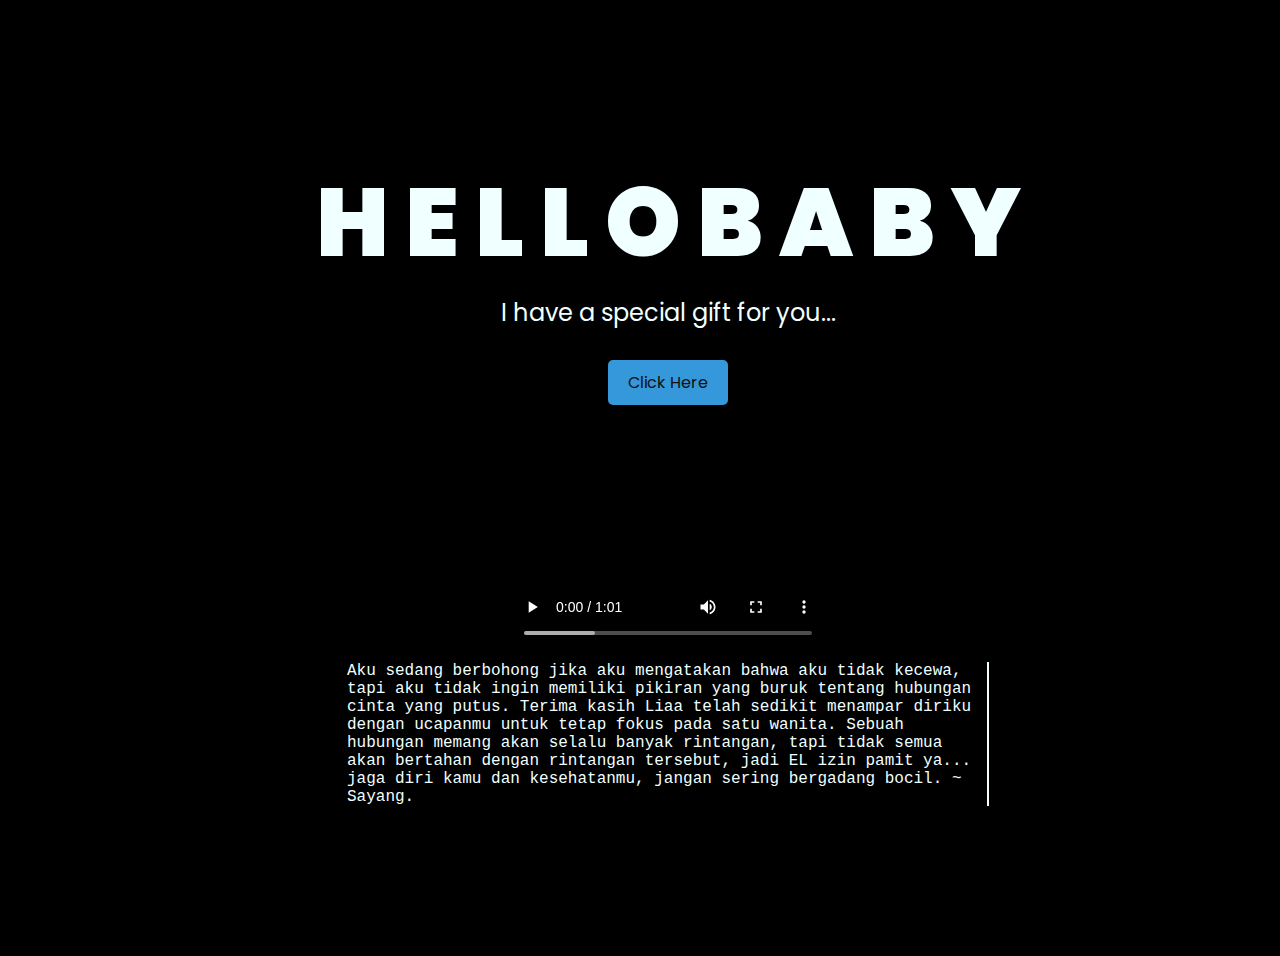
<file: index.html>
<!DOCTYPE html>
<html lang="en">

<head>
    <meta charset="UTF-8">
    <meta http-equiv="X-UA-Compatible" content="IE=edge">
    <meta name="viewport" content="width=device-width, initial-scale=1.0">
    <link rel="stylesheet" href="css/style.css">
    <link rel="icon" href="img/flowers.png" type="image/x-icon">
    <title>Flowers</title>
    <style>
        .typing-text {
            font-family: 'Courier New', Courier, monospace;
            white-space: normal;
            /* Allow text to wrap to the next line */
            display: inline-block;
            /* Make it respect the container width */
            overflow: hidden;
            border-right: 2px solid;
            max-width: 50%;
            /* Adjust the width to container */
            animation: typing 8s steps(100), blink .75s step-end infinite;
        }

        @keyframes typing {
            from {
                width: 0;
            }

            to {
                width: 50%;
            }
        }

        @keyframes blink {
            from {
                border-color: transparent;
            }

            to {
                border-color: black;
            }
        }

        /* Optional: Add some padding for better visuals */
        body {
            padding: 20px;
        }
    </style>
</head>

<body>
    <div class="wrapper">
        <span style="text-shadow:  0 0 5px red; color: pink;">I LOVE YOU </span>
        <span><img src="img/heart.png" width="50" alt=""></span>
        <span style="text-shadow:  0 0 5px red; color: pink;">I LOVE YOU </span>
        <span><img src="img/heart.png" width="50" alt=""></span>
        <span style="text-shadow:  0 0 5px red; color: pink;">I LOVE YOU </span>
        <span><img src="img/heart.png" width="50" alt=""></span>
        <span style="text-shadow:  0 0 5px red; color: pink;">I LOVE YOU </span>
        <span><img src="img/heart.png" width="50" alt=""></span>
        <span style="text-shadow:  0 0 5px red; color: pink;">I LOVE YOU </span>
        <span><img src="img/heart.png" width="50" alt=""></span>
        <span style="text-shadow:  0 0 5px red; color: pink;">I LOVE YOU </span>
        <span><img src="img/heart.png" width="50" alt=""></span>
        <span style="text-shadow:  0 0 5px red; color: pink;">I LOVE YOU </span>
        <span><img src="img/heart.png" width="50" alt=""></span>
        <span style="text-shadow:  0 0 5px red; color: pink;">I LOVE YOU </span>
        <span><img src="img/heart.png" width="50" alt=""></span>
        <span style="text-shadow:  0 0 5px red; color: pink;">I LOVE YOU </span>
        <span><img src="img/heart.png" width="50" alt=""></span>
        <span style="text-shadow:  0 0 5px red; color: pink;">I LOVE YOU </span>
    </div>
    <div class="greetings">
        <!-- silahkan menambah kata sesuai keinginan dengan <span>text...</span -->
        <span>H</span>
        <span>E</span>
        <span>L</span>
        <span>L</span>
        <span>O</span>
        <span>B</span>
        <span>A</span>
        <span>B</span>
        <span>Y</span>
    </div>
    <div class="description">
        <span>I have a special gift for you...</span>
    </div>
    <div class="button">
        <button>
            <a href="flower.html">Click Here</a>
        </button>
    </div>
    <div class="video">
        <video width="320" height="240" autoplay loop controls>
            <source src="music/Video somebody pleasure.mp4" type="video/mp4">
        </video>
    </div>
    <div class="typing-text">
        Aku sedang berbohong jika aku mengatakan bahwa aku tidak kecewa, tapi aku tidak ingin memiliki pikiran yang
        buruk tentang hubungan cinta yang putus. Terima kasih Liaa telah sedikit menampar diriku dengan ucapanmu untuk
        tetap fokus pada satu wanita. Sebuah hubungan memang akan selalu banyak rintangan, tapi tidak semua akan
        bertahan dengan rintangan tersebut, jadi EL izin pamit ya... jaga diri kamu dan kesehatanmu, jangan sering
        bergadang bocil.
        ~ Sayang.
    </div>
</body>

</html>
</file>
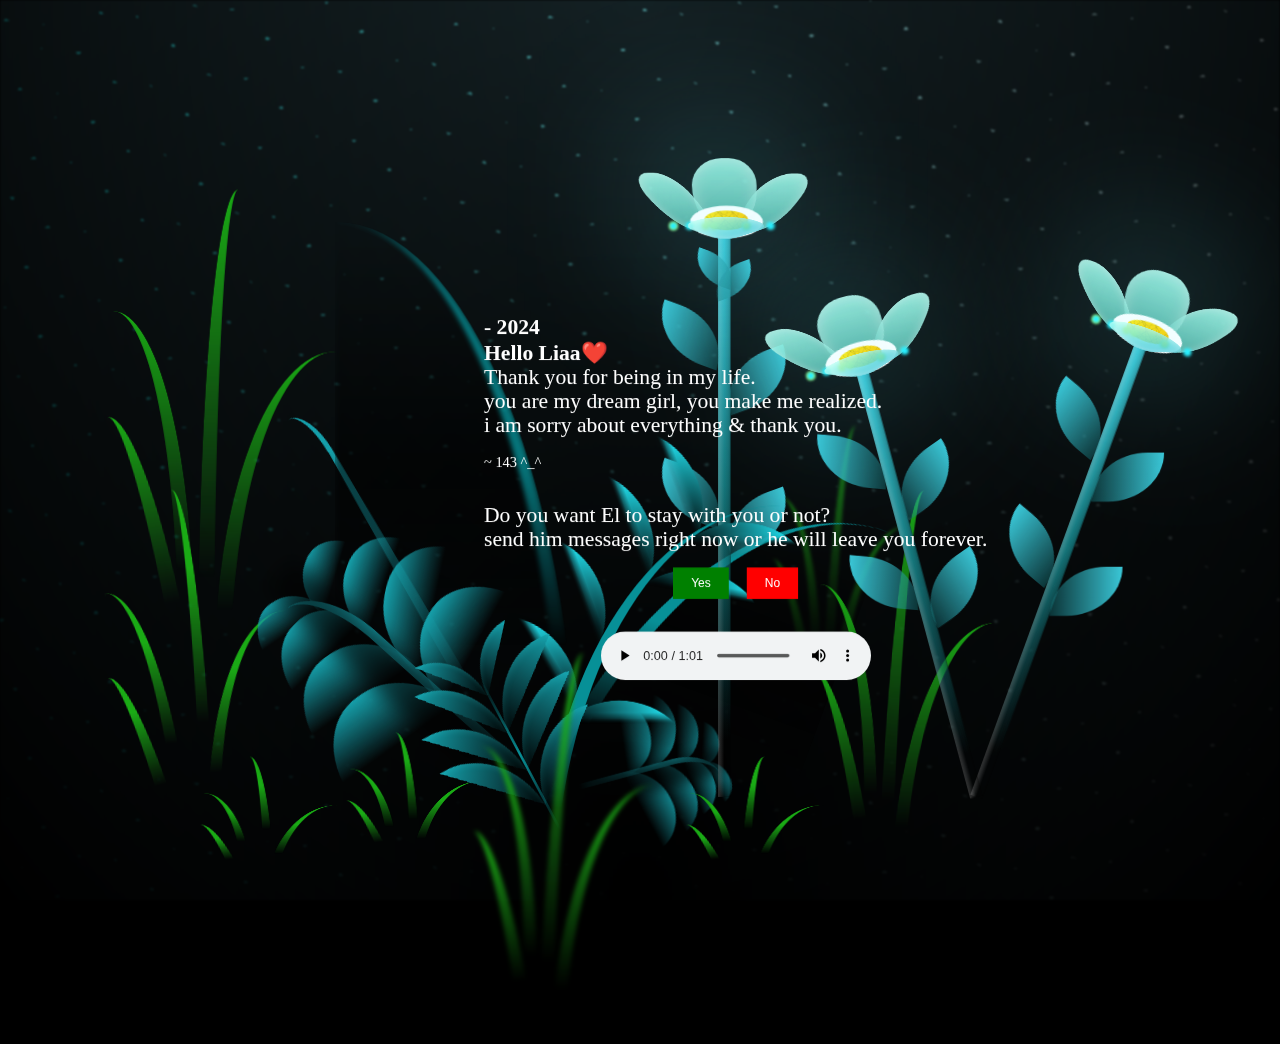
<file: flower.html>
<!DOCTYPE html>
<html lang="en">

<head>
  <meta charset="UTF-8">
  <meta http-equiv="X-UA-Compatible" content="IE=edge">
  <meta name="viewport" content="width=device-width, initial-scale=1.0">
  <link rel="stylesheet" href="css/main.css">
  <link rel="icon" href="img/flowers.png" type="image/x-icon">
  <title>flowers</title>
</head>

<body class="container">
  <div class="night"></div>
  <div class="flowers">
    <div class="flower-words">
      <br>
      <br>
      <h1>- 2024</h1>
      <h1>Hello Liaa❤️</h1>
      <p>Thank you for being in my life.</p>
      <p>you are my dream girl, you make me realized.
      <p>i am sorry about everything & thank you.</p>
      <br>
      ~ 143 ^_^
      </p>
      <br>
      <br>
      <p>Do you want El to stay with you or not?
        <br>
        send him messages right now or he will leave you forever.
      </p>
      <br>
      <div style="width: auto; display: flex; justify-content: center; gap: 20px;">
        <button
          onclick="location.href='https://api.whatsapp.com/send?phone=+6281222518720&text=Aku%20ingin%20kamu%20stay'"
          style="background-color: green; color: white; padding: 10px 20px; border: none; cursor: pointer;">
          Yes
        </button>
        <button
          onclick="location.href='https://api.whatsapp.com/send?phone=+6281222518720&text=No%2C%20aku%20tidak%20ingin%20kamu%20stay'"
          style="background-color: red; color: white; padding: 10px 20px; border: none; cursor: pointer;">
          No
        </button>
      </div>
      <br>
      <br>
      <div style="width: auto; display: flex; justify-content: center;">

        <audio controls autoplay loop>
          <source src="music/Somebody's pleasure.mp3" type="audio/mpeg">
        </audio>
      </div>
    </div>

    <div class="flower flower--1">
      <div class="flower__leafs flower__leafs--1">
        <div class="flower__leaf flower__leaf--1"></div>
        <div class="flower__leaf flower__leaf--2"></div>
        <div class="flower__leaf flower__leaf--3"></div>
        <div class="flower__leaf flower__leaf--4"></div>
        <div class="flower__white-circle"></div>

        <div class="flower__light flower__light--1"></div>
        <div class="flower__light flower__light--2"></div>
        <div class="flower__light flower__light--3"></div>
        <div class="flower__light flower__light--4"></div>
        <div class="flower__light flower__light--5"></div>
        <div class="flower__light flower__light--6"></div>
        <div class="flower__light flower__light--7"></div>
        <div class="flower__light flower__light--8"></div>

      </div>
      <div class="flower__line">
        <div class="flower__line__leaf flower__line__leaf--1"></div>
        <div class="flower__line__leaf flower__line__leaf--2"></div>
        <div class="flower__line__leaf flower__line__leaf--3"></div>
        <div class="flower__line__leaf flower__line__leaf--4"></div>
        <div class="flower__line__leaf flower__line__leaf--5"></div>
        <div class="flower__line__leaf flower__line__leaf--6"></div>
      </div>
    </div>

    <div class="flower flower--2">
      <div class="flower__leafs flower__leafs--2">
        <div class="flower__leaf flower__leaf--1"></div>
        <div class="flower__leaf flower__leaf--2"></div>
        <div class="flower__leaf flower__leaf--3"></div>
        <div class="flower__leaf flower__leaf--4"></div>
        <div class="flower__white-circle"></div>

        <div class="flower__light flower__light--1"></div>
        <div class="flower__light flower__light--2"></div>
        <div class="flower__light flower__light--3"></div>
        <div class="flower__light flower__light--4"></div>
        <div class="flower__light flower__light--5"></div>
        <div class="flower__light flower__light--6"></div>
        <div class="flower__light flower__light--7"></div>
        <div class="flower__light flower__light--8"></div>

      </div>
      <div class="flower__line">
        <div class="flower__line__leaf flower__line__leaf--1"></div>
        <div class="flower__line__leaf flower__line__leaf--2"></div>
        <div class="flower__line__leaf flower__line__leaf--3"></div>
        <div class="flower__line__leaf flower__line__leaf--4"></div>
      </div>
    </div>

    <div class="flower flower--3">
      <div class="flower__leafs flower__leafs--3">
        <div class="flower__leaf flower__leaf--1"></div>
        <div class="flower__leaf flower__leaf--2"></div>
        <div class="flower__leaf flower__leaf--3"></div>
        <div class="flower__leaf flower__leaf--4"></div>
        <div class="flower__white-circle"></div>

        <div class="flower__light flower__light--1"></div>
        <div class="flower__light flower__light--2"></div>
        <div class="flower__light flower__light--3"></div>
        <div class="flower__light flower__light--4"></div>
        <div class="flower__light flower__light--5"></div>
        <div class="flower__light flower__light--6"></div>
        <div class="flower__light flower__light--7"></div>
        <div class="flower__light flower__light--8"></div>

      </div>
      <div class="flower__line">
        <div class="flower__line__leaf flower__line__leaf--1"></div>
        <div class="flower__line__leaf flower__line__leaf--2"></div>
        <div class="flower__line__leaf flower__line__leaf--3"></div>
        <div class="flower__line__leaf flower__line__leaf--4"></div>
      </div>
    </div>

    <div class="grow-ans" style="--d:1.2s">
      <div class="flower__g-long">
        <div class="flower__g-long__top"></div>
        <div class="flower__g-long__bottom"></div>
      </div>
    </div>

    <div class="growing-grass">
      <div class="flower__grass flower__grass--1">
        <div class="flower__grass--top"></div>
        <div class="flower__grass--bottom"></div>
        <div class="flower__grass__leaf flower__grass__leaf--1"></div>
        <div class="flower__grass__leaf flower__grass__leaf--2"></div>
        <div class="flower__grass__leaf flower__grass__leaf--3"></div>
        <div class="flower__grass__leaf flower__grass__leaf--4"></div>
        <div class="flower__grass__leaf flower__grass__leaf--5"></div>
        <div class="flower__grass__leaf flower__grass__leaf--6"></div>
        <div class="flower__grass__leaf flower__grass__leaf--7"></div>
        <div class="flower__grass__leaf flower__grass__leaf--8"></div>
        <div class="flower__grass__overlay"></div>
      </div>
    </div>

    <div class="growing-grass">
      <div class="flower__grass flower__grass--2">
        <div class="flower__grass--top"></div>
        <div class="flower__grass--bottom"></div>
        <div class="flower__grass__leaf flower__grass__leaf--1"></div>
        <div class="flower__grass__leaf flower__grass__leaf--2"></div>
        <div class="flower__grass__leaf flower__grass__leaf--3"></div>
        <div class="flower__grass__leaf flower__grass__leaf--4"></div>
        <div class="flower__grass__leaf flower__grass__leaf--5"></div>
        <div class="flower__grass__leaf flower__grass__leaf--6"></div>
        <div class="flower__grass__leaf flower__grass__leaf--7"></div>
        <div class="flower__grass__leaf flower__grass__leaf--8"></div>
        <div class="flower__grass__overlay"></div>
      </div>
    </div>

    <div class="grow-ans" style="--d:2.4s">
      <div class="flower__g-right flower__g-right--1">
        <div class="leaf"></div>
      </div>
    </div>

    <div class="grow-ans" style="--d:2.8s">
      <div class="flower__g-right flower__g-right--2">
        <div class="leaf"></div>
      </div>
    </div>

    <div class="grow-ans" style="--d:2.8s">
      <div class="flower__g-front">
        <div class="flower__g-front__leaf-wrapper flower__g-front__leaf-wrapper--1">
          <div class="flower__g-front__leaf"></div>
        </div>
        <div class="flower__g-front__leaf-wrapper flower__g-front__leaf-wrapper--2">
          <div class="flower__g-front__leaf"></div>
        </div>
        <div class="flower__g-front__leaf-wrapper flower__g-front__leaf-wrapper--3">
          <div class="flower__g-front__leaf"></div>
        </div>
        <div class="flower__g-front__leaf-wrapper flower__g-front__leaf-wrapper--4">
          <div class="flower__g-front__leaf"></div>
        </div>
        <div class="flower__g-front__leaf-wrapper flower__g-front__leaf-wrapper--5">
          <div class="flower__g-front__leaf"></div>
        </div>
        <div class="flower__g-front__leaf-wrapper flower__g-front__leaf-wrapper--6">
          <div class="flower__g-front__leaf"></div>
        </div>
        <div class="flower__g-front__leaf-wrapper flower__g-front__leaf-wrapper--7">
          <div class="flower__g-front__leaf"></div>
        </div>
        <div class="flower__g-front__leaf-wrapper flower__g-front__leaf-wrapper--8">
          <div class="flower__g-front__leaf"></div>
        </div>
        <div class="flower__g-front__line"></div>
      </div>
    </div>

    <div class="grow-ans" style="--d:3.2s">
      <div class="flower__g-fr">
        <div class="leaf"></div>
        <div class="flower__g-fr__leaf flower__g-fr__leaf--1"></div>
        <div class="flower__g-fr__leaf flower__g-fr__leaf--2"></div>
        <div class="flower__g-fr__leaf flower__g-fr__leaf--3"></div>
        <div class="flower__g-fr__leaf flower__g-fr__leaf--4"></div>
        <div class="flower__g-fr__leaf flower__g-fr__leaf--5"></div>
        <div class="flower__g-fr__leaf flower__g-fr__leaf--6"></div>
        <div class="flower__g-fr__leaf flower__g-fr__leaf--7"></div>
        <div class="flower__g-fr__leaf flower__g-fr__leaf--8"></div>
      </div>
    </div>

    <div class="long-g long-g--0">
      <div class="grow-ans" style="--d:3s">
        <div class="leaf leaf--0"></div>
      </div>
      <div class="grow-ans" style="--d:2.2s">
        <div class="leaf leaf--1"></div>
      </div>
      <div class="grow-ans" style="--d:3.4s">
        <div class="leaf leaf--2"></div>
      </div>
      <div class="grow-ans" style="--d:3.6s">
        <div class="leaf leaf--3"></div>
      </div>
    </div>

    <div class="long-g long-g--1">
      <div class="grow-ans" style="--d:3.6s">
        <div class="leaf leaf--0"></div>
      </div>
      <div class="grow-ans" style="--d:3.8s">
        <div class="leaf leaf--1"></div>
      </div>
      <div class="grow-ans" style="--d:4s">
        <div class="leaf leaf--2"></div>
      </div>
      <div class="grow-ans" style="--d:4.2s">
        <div class="leaf leaf--3"></div>
      </div>
    </div>

    <div class="long-g long-g--2">
      <div class="grow-ans" style="--d:4s">
        <div class="leaf leaf--0"></div>
      </div>
      <div class="grow-ans" style="--d:4.2s">
        <div class="leaf leaf--1"></div>
      </div>
      <div class="grow-ans" style="--d:4.4s">
        <div class="leaf leaf--2"></div>
      </div>
      <div class="grow-ans" style="--d:4.6s">
        <div class="leaf leaf--3"></div>
      </div>
    </div>

    <div class="long-g long-g--3">
      <div class="grow-ans" style="--d:4s">
        <div class="leaf leaf--0"></div>
      </div>
      <div class="grow-ans" style="--d:4.2s">
        <div class="leaf leaf--1"></div>
      </div>
      <div class="grow-ans" style="--d:3s">
        <div class="leaf leaf--2"></div>
      </div>
      <div class="grow-ans" style="--d:3.6s">
        <div class="leaf leaf--3"></div>
      </div>
    </div>

    <div class="long-g long-g--4">
      <div class="grow-ans" style="--d:4s">
        <div class="leaf leaf--0"></div>
      </div>
      <div class="grow-ans" style="--d:4.2s">
        <div class="leaf leaf--1"></div>
      </div>
      <div class="grow-ans" style="--d:3s">
        <div class="leaf leaf--2"></div>
      </div>
      <div class="grow-ans" style="--d:3.6s">
        <div class="leaf leaf--3"></div>
      </div>
    </div>

    <div class="long-g long-g--5">
      <div class="grow-ans" style="--d:4s">
        <div class="leaf leaf--0"></div>
      </div>
      <div class="grow-ans" style="--d:4.2s">
        <div class="leaf leaf--1"></div>
      </div>
      <div class="grow-ans" style="--d:3s">
        <div class="leaf leaf--2"></div>
      </div>
      <div class="grow-ans" style="--d:3.6s">
        <div class="leaf leaf--3"></div>
      </div>
    </div>

    <div class="long-g long-g--6">
      <div class="grow-ans" style="--d:4.2s">
        <div class="leaf leaf--0"></div>
      </div>
      <div class="grow-ans" style="--d:4.4s">
        <div class="leaf leaf--1"></div>
      </div>
      <div class="grow-ans" style="--d:4.6s">
        <div class="leaf leaf--2"></div>
      </div>
      <div class="grow-ans" style="--d:4.8s">
        <div class="leaf leaf--3"></div>
      </div>
    </div>

    <div class="long-g long-g--7">
      <div class="grow-ans" style="--d:3s">
        <div class="leaf leaf--0"></div>
      </div>
      <div class="grow-ans" style="--d:3.2s">
        <div class="leaf leaf--1"></div>
      </div>
      <div class="grow-ans" style="--d:3.5s">
        <div class="leaf leaf--2"></div>
      </div>
      <div class="grow-ans" style="--d:3.6s">
        <div class="leaf leaf--3"></div>
      </div>
    </div>
  </div>
  <script src="main.js"></script>
  <script src="typing.js"></script>
</body>

</html>
</file>
<file: css/style.css>
@import url("https://fonts.googleapis.com/css2?family=Poppins:ital,wght@0,500;1,900&display=swap");
* {
  font-family: "Poppins", cursive;
}
body {
  color: azure;
  width: 100%;
  height: 100vh;
  display: flex;
  flex-direction: column;
  align-items: center;
  justify-content: center;
  background-color: black;
}
.greetings {
  font-size: 6rem;
  font-weight: 900;
}
.greetings > span {
  animation: glow 2.5s ease-in-out infinite;
}
@keyframes glow {
  0%,
  100% {
    color: #fff;
    text-shadow: 0 0 12px #39c6d6, 0 0 50px #39c6d6, 0 0 100px #39c6d6;
  }
  10%,
  90% {
    color: #111;
    text-shadow: none;
  }
}
.greetings > span:nth-child(2) {
  animation-delay: 0.2s;
}
.greetings > span:nth-child(3) {
  animation-delay: 0.4s;
}
.greetings > span:nth-child(4) {
  animation-delay: 0.6s;
}
.greetings > span:nth-child(5) {
  animation-delay: 0.8s;
}

.description {
  font-size: 1.5rem;
  margin-bottom: 20px;
}

.button a {
  text-decoration: none;
  font-size: 1rem;
  color: #111;
}

@media screen and (max-width: 574px) {
  .greetings {
    display: block;
    font-size: 3rem;
    font-weight: 500;
    text-align: center;
  }
  .description {
    font-size: 1rem;
  }

  .button a {
    font-size: 0.5rem;
  }
}
button {
  background-color: #3498db;
  color: #fff;
  border: none;
  padding: 10px 20px;
  border-radius: 5px;
  text-align: center;
  text-decoration: none;
  display: inline-block;
  font-size: 16px;
  margin: 10px 2px;
  cursor: pointer;
  transition: background-color 0.3s;
}

button:hover {
  background-color: #2980b9;
}

.wrapper span {
  position: fixed;
  bottom: -180px;
  height: 50px;
  width: 50px;
  z-index: -1;
  /* background: linear-gradient(#374151, #1e40af, #8b5cf6); */
  /* box-shadow: 0 0 50px #0072ff, 0 0 50px #0072ff, 0 0 50px #0072ff, 0 0 50px #0072ff; */
  /* box-shadow: 0px 0px 80px 10px pink; */
  animation: animate 10s linear infinite;
}

.wrapper span:nth-child(1) {
  left: 60px;
  animation-delay: 0.6s;
}

.wrapper span:nth-child(2) {
  left: 10%;
  animation-delay: 3s;
  width: 60px;
  height: 60px;
}

.wrapper span:nth-child(3) {
  left: 20%;
  animation-delay: 2s;
}

.wrapper span:nth-child(4) {
  left: 30%;
  animation-delay: 5s;
  width: 80px;
  height: 80px;
}

.wrapper span:nth-child(5) {
  left: 40%;
  animation-delay: 1s;
}

.wrapper span:nth-child(6) {
  left: 50%;
  animation-delay: 7s;
}

.wrapper span:nth-child(7) {
  left: 60%;
  animation-delay: 6s;
  width: 100px;
  height: 100px;
}

.wrapper span:nth-child(8) {
  left: 70%;
  animation-delay: 8s;
}

.wrapper span:nth-child(9) {
  left: 80%;
  animation-delay: 6s;
  height: 90px;
  width: 90px;
}

.wrapper span:nth-child(10) {
  left: 90%;
  animation-delay: 4s;
}

.wrapper span:nth-child(11) {
  left: 20px;
  animation-delay: 2s;
}

.wrapper span:nth-child(12) {
  left: 80%;
  animation-delay: 7s;
}

.wrapper span:nth-child(13) {
  left: 40%;
  animation-delay: 3s;
}

.wrapper span:nth-child(14) {
  left: 70%;
  animation-delay: 5s;
}

.wrapper span:nth-child(15) {
  left: 50%;
  animation-delay: 4s;
}

.wrapper span:nth-child(16) {
  left: 10%;
  animation-delay: 6s;
}

.wrapper span:nth-child(17) {
  left: 60%;
  animation-delay: 8s;
}

.wrapper span:nth-child(18) {
  left: 30%;
  animation-delay: 9s;
}

.wrapper span:nth-child(19) {
  left: 90%;
  animation-delay: 10s;
}

.wrapper span:nth-child(20) {
  left: 15%;
  animation-delay: 11s;
}

@keyframes animate {
  0% {
    transform: translateY(0);
    opacity: 1;
  }
  80% {
    opacity: 0.7;
  }
  100% {
    transform: translateY(-800px) rotate(360deg);
    opacity: 0;
  }
}
</file>
<file: css/main.css>
*,
*::after,
*::before {
  padding: 0;
  margin: 0;
  box-sizing: border-box;
}

:root {
  --dark-color: #000;
}

/* CSS untuk elemen kata-kata di atas bunga */

.flower-words {
  position: relative;
  left: -60px;
  top: -220px;
  z-index: 999999; /* Atur nilai z-index yang sesuai */
  color: white;
}

.flower-words h1,
.flower-words p {
  overflow: hidden;
  font-size: 24px;
  white-space: nowrap;
  animation: typing 2s steps(40, end), blink-caret 0.5s step-end infinite;
}

@keyframes typing {
  from {
    width: 0;
  }
  to {
    width: 100%;
  }
}

@keyframes blink-caret {
  from,
  to {
    border-right: 3px solid transparent;
  }
  50% {
    border-right: 3px solid #000;
  }
}

body {
  display: flex;
  align-items: flex-end;
  justify-content: center;
  min-height: 100vh;
  background-color: var(--dark-color);
  overflow: hidden;
  perspective: 1000px;
}

.night {
  position: fixed;
  left: 50%;
  top: 0;
  transform: translateX(-50%);
  width: 100%;
  height: 100%;
  filter: blur(0.1vmin);
  background-image: radial-gradient(ellipse at top, transparent 0%, var(--dark-color)), radial-gradient(ellipse at bottom, var(--dark-color), rgba(145, 233, 255, 0.2)),
    repeating-linear-gradient(220deg, rgb(0, 0, 0) 0px, rgb(0, 0, 0) 19px, transparent 19px, transparent 22px), repeating-linear-gradient(189deg, rgb(0, 0, 0) 0px, rgb(0, 0, 0) 19px, transparent 19px, transparent 22px),
    repeating-linear-gradient(148deg, rgb(0, 0, 0) 0px, rgb(0, 0, 0) 19px, transparent 19px, transparent 22px), linear-gradient(90deg, rgb(0, 255, 250), rgb(240, 240, 240));
}

.flowers {
  position: relative;
  transform: scale(0.9);
  left: 150px;
}

.flower {
  position: absolute;
  bottom: 10vmin;
  transform-origin: bottom center;
  margin-left: 200px;
  z-index: 10;
  --fl-speed: 0.8s;
}
.flower--1 {
  -webkit-animation: moving-flower-1 4s linear infinite;
  animation: moving-flower-1 4s linear infinite;
}
.flower--1 .flower__line {
  height: 70vmin;
  -webkit-animation-delay: 0.3s;
  animation-delay: 0.3s;
}
.flower--1 .flower__line__leaf--1 {
  -webkit-animation: blooming-leaf-right var(--fl-speed) 1.6s backwards;
  animation: blooming-leaf-right var(--fl-speed) 1.6s backwards;
}
.flower--1 .flower__line__leaf--2 {
  -webkit-animation: blooming-leaf-right var(--fl-speed) 1.4s backwards;
  animation: blooming-leaf-right var(--fl-speed) 1.4s backwards;
}
.flower--1 .flower__line__leaf--3 {
  -webkit-animation: blooming-leaf-left var(--fl-speed) 1.2s backwards;
  animation: blooming-leaf-left var(--fl-speed) 1.2s backwards;
}
.flower--1 .flower__line__leaf--4 {
  -webkit-animation: blooming-leaf-left var(--fl-speed) 1s backwards;
  animation: blooming-leaf-left var(--fl-speed) 1s backwards;
}
.flower--1 .flower__line__leaf--5 {
  -webkit-animation: blooming-leaf-right var(--fl-speed) 1.8s backwards;
  animation: blooming-leaf-right var(--fl-speed) 1.8s backwards;
}
.flower--1 .flower__line__leaf--6 {
  -webkit-animation: blooming-leaf-left var(--fl-speed) 2s backwards;
  animation: blooming-leaf-left var(--fl-speed) 2s backwards;
}
.flower--2 {
  left: 50%;
  transform: rotate(20deg);
  -webkit-animation: moving-flower-2 4s linear infinite;
  animation: moving-flower-2 4s linear infinite;
}
.flower--2 .flower__line {
  height: 60vmin;
  -webkit-animation-delay: 0.6s;
  animation-delay: 0.6s;
}
.flower--2 .flower__line__leaf--1 {
  -webkit-animation: blooming-leaf-right var(--fl-speed) 1.9s backwards;
  animation: blooming-leaf-right var(--fl-speed) 1.9s backwards;
}
.flower--2 .flower__line__leaf--2 {
  -webkit-animation: blooming-leaf-right var(--fl-speed) 1.7s backwards;
  animation: blooming-leaf-right var(--fl-speed) 1.7s backwards;
}
.flower--2 .flower__line__leaf--3 {
  -webkit-animation: blooming-leaf-left var(--fl-speed) 1.5s backwards;
  animation: blooming-leaf-left var(--fl-speed) 1.5s backwards;
}
.flower--2 .flower__line__leaf--4 {
  -webkit-animation: blooming-leaf-left var(--fl-speed) 1.3s backwards;
  animation: blooming-leaf-left var(--fl-speed) 1.3s backwards;
}
.flower--3 {
  left: 50%;
  transform: rotate(-15deg);
  -webkit-animation: moving-flower-3 4s linear infinite;
  animation: moving-flower-3 4s linear infinite;
}
.flower--3 .flower__line {
  -webkit-animation-delay: 0.9s;
  animation-delay: 0.9s;
}
.flower--3 .flower__line__leaf--1 {
  -webkit-animation: blooming-leaf-right var(--fl-speed) 2.5s backwards;
  animation: blooming-leaf-right var(--fl-speed) 2.5s backwards;
}
.flower--3 .flower__line__leaf--2 {
  -webkit-animation: blooming-leaf-right var(--fl-speed) 2.3s backwards;
  animation: blooming-leaf-right var(--fl-speed) 2.3s backwards;
}
.flower--3 .flower__line__leaf--3 {
  -webkit-animation: blooming-leaf-left var(--fl-speed) 2.1s backwards;
  animation: blooming-leaf-left var(--fl-speed) 2.1s backwards;
}
.flower--3 .flower__line__leaf--4 {
  -webkit-animation: blooming-leaf-left var(--fl-speed) 1.9s backwards;
  animation: blooming-leaf-left var(--fl-speed) 1.9s backwards;
}
.flower__leafs {
  position: relative;
  -webkit-animation: blooming-flower 2s backwards;
  animation: blooming-flower 2s backwards;
}
.flower__leafs--1 {
  -webkit-animation-delay: 1.1s;
  animation-delay: 1.1s;
}
.flower__leafs--2 {
  -webkit-animation-delay: 1.4s;
  animation-delay: 1.4s;
}
.flower__leafs--3 {
  -webkit-animation-delay: 1.7s;
  animation-delay: 1.7s;
}
.flower__leafs::after {
  content: "";
  position: absolute;
  left: 0;
  top: 0;
  transform: translate(-50%, -100%);
  width: 8vmin;
  height: 8vmin;
  background-color: #6bf0ff;
  filter: blur(10vmin);
}
.flower__leaf {
  position: absolute;
  bottom: 0;
  left: 50%;
  width: 8vmin;
  height: 11vmin;
  border-radius: 51% 49% 47% 53%/44% 45% 55% 69%;
  background-color: #a7ffee;
  background-image: linear-gradient(to top, #54b8aa, #a7ffee);
  transform-origin: bottom center;
  opacity: 0.9;
  box-shadow: inset 0 0 2vmin rgba(255, 255, 255, 0.5);
}
.flower__leaf--1 {
  transform: translate(-10%, 1%) rotateY(40deg) rotateX(-50deg);
}
.flower__leaf--2 {
  transform: translate(-50%, -4%) rotateX(40deg);
}
.flower__leaf--3 {
  transform: translate(-90%, 0%) rotateY(45deg) rotateX(50deg);
}
.flower__leaf--4 {
  width: 8vmin;
  height: 8vmin;
  transform-origin: bottom left;
  border-radius: 4vmin 10vmin 4vmin 4vmin;
  transform: translate(0%, 18%) rotateX(70deg) rotate(-43deg);
  background-image: linear-gradient(to top, #39c6d6, #a7ffee);
  z-index: 1;
  opacity: 0.8;
}
.flower__white-circle {
  position: absolute;
  left: -3.5vmin;
  top: -3vmin;
  width: 9vmin;
  height: 4vmin;
  border-radius: 50%;
  background-color: #fff;
}
.flower__white-circle::after {
  content: "";
  position: absolute;
  left: 50%;
  top: 45%;
  transform: translate(-50%, -50%);
  width: 60%;
  height: 60%;
  border-radius: inherit;
  background-image: repeating-linear-gradient(135deg, rgba(0, 0, 0, 0.03) 0px, rgba(0, 0, 0, 0.03) 1px, transparent 1px, transparent 12px),
    repeating-linear-gradient(45deg, rgba(0, 0, 0, 0.03) 0px, rgba(0, 0, 0, 0.03) 1px, transparent 1px, transparent 12px),
    repeating-linear-gradient(67.5deg, rgba(0, 0, 0, 0.03) 0px, rgba(0, 0, 0, 0.03) 1px, transparent 1px, transparent 12px),
    repeating-linear-gradient(135deg, rgba(0, 0, 0, 0.03) 0px, rgba(0, 0, 0, 0.03) 1px, transparent 1px, transparent 12px),
    repeating-linear-gradient(45deg, rgba(0, 0, 0, 0.03) 0px, rgba(0, 0, 0, 0.03) 1px, transparent 1px, transparent 12px),
    repeating-linear-gradient(112.5deg, rgba(0, 0, 0, 0.03) 0px, rgba(0, 0, 0, 0.03) 1px, transparent 1px, transparent 12px),
    repeating-linear-gradient(112.5deg, rgba(0, 0, 0, 0.03) 0px, rgba(0, 0, 0, 0.03) 1px, transparent 1px, transparent 12px),
    repeating-linear-gradient(45deg, rgba(0, 0, 0, 0.03) 0px, rgba(0, 0, 0, 0.03) 1px, transparent 1px, transparent 12px),
    repeating-linear-gradient(22.5deg, rgba(0, 0, 0, 0.03) 0px, rgba(0, 0, 0, 0.03) 1px, transparent 1px, transparent 12px),
    repeating-linear-gradient(45deg, rgba(0, 0, 0, 0.03) 0px, rgba(0, 0, 0, 0.03) 1px, transparent 1px, transparent 12px),
    repeating-linear-gradient(22.5deg, rgba(0, 0, 0, 0.03) 0px, rgba(0, 0, 0, 0.03) 1px, transparent 1px, transparent 12px),
    repeating-linear-gradient(135deg, rgba(0, 0, 0, 0.03) 0px, rgba(0, 0, 0, 0.03) 1px, transparent 1px, transparent 12px),
    repeating-linear-gradient(157.5deg, rgba(0, 0, 0, 0.03) 0px, rgba(0, 0, 0, 0.03) 1px, transparent 1px, transparent 12px),
    repeating-linear-gradient(67.5deg, rgba(0, 0, 0, 0.03) 0px, rgba(0, 0, 0, 0.03) 1px, transparent 1px, transparent 12px),
    repeating-linear-gradient(67.5deg, rgba(0, 0, 0, 0.03) 0px, rgba(0, 0, 0, 0.03) 1px, transparent 1px, transparent 12px), linear-gradient(90deg, rgb(255, 235, 18), rgb(255, 206, 0));
}
.flower__line {
  height: 55vmin;
  width: 1.5vmin;
  background-image: linear-gradient(to left, rgba(0, 0, 0, 0.2), transparent, rgba(255, 255, 255, 0.2)), linear-gradient(to top, transparent 10%, #14757a, #39c6d6);
  box-shadow: inset 0 0 2px rgba(0, 0, 0, 0.5);
  -webkit-animation: grow-flower-tree 4s backwards;
  animation: grow-flower-tree 4s backwards;
}
.flower__line__leaf {
  --w: 7vmin;
  --h: calc(var(--w) + 2vmin);
  position: absolute;
  top: 20%;
  left: 90%;
  width: var(--w);
  height: var(--h);
  border-top-right-radius: var(--h);
  border-bottom-left-radius: var(--h);
  background-image: linear-gradient(to top, rgba(20, 117, 122, 0.4), #39c6d6);
}
.flower__line__leaf--1 {
  transform: rotate(70deg) rotateY(30deg);
}
.flower__line__leaf--2 {
  top: 45%;
  transform: rotate(70deg) rotateY(30deg);
}
.flower__line__leaf--3,
.flower__line__leaf--4,
.flower__line__leaf--6 {
  border-top-right-radius: 0;
  border-bottom-left-radius: 0;
  border-top-left-radius: var(--h);
  border-bottom-right-radius: var(--h);
  left: -460%;
  top: 12%;
  transform: rotate(-70deg) rotateY(30deg);
}
.flower__line__leaf--4 {
  top: 40%;
}
.flower__line__leaf--5 {
  top: 0;
  transform-origin: left;
  transform: rotate(70deg) rotateY(30deg) scale(0.6);
}
.flower__line__leaf--6 {
  top: -2%;
  left: -450%;
  transform-origin: right;
  transform: rotate(-70deg) rotateY(30deg) scale(0.6);
}
.flower__light {
  position: absolute;
  bottom: 0vmin;
  width: 1vmin;
  height: 1vmin;
  background-color: rgb(255, 251, 0);
  border-radius: 50%;
  filter: blur(0.2vmin);
  -webkit-animation: light-ans 4s linear infinite backwards;
  animation: light-ans 4s linear infinite backwards;
}
.flower__light:nth-child(odd) {
  background-color: #23f0ff;
}
.flower__light--1 {
  left: -2vmin;
  -webkit-animation-delay: 1s;
  animation-delay: 1s;
}
.flower__light--2 {
  left: 3vmin;
  -webkit-animation-delay: 0.5s;
  animation-delay: 0.5s;
}
.flower__light--3 {
  left: -6vmin;
  -webkit-animation-delay: 0.3s;
  animation-delay: 0.3s;
}
.flower__light--4 {
  left: 6vmin;
  -webkit-animation-delay: 0.9s;
  animation-delay: 0.9s;
}
.flower__light--5 {
  left: -1vmin;
  -webkit-animation-delay: 1.5s;
  animation-delay: 1.5s;
}
.flower__light--6 {
  left: -4vmin;
  -webkit-animation-delay: 3s;
  animation-delay: 3s;
}
.flower__light--7 {
  left: 3vmin;
  -webkit-animation-delay: 2s;
  animation-delay: 2s;
}
.flower__light--8 {
  left: -6vmin;
  -webkit-animation-delay: 3.5s;
  animation-delay: 3.5s;
}
.flower__grass {
  --c: #159faa;
  --line-w: 1.5vmin;
  position: absolute;
  bottom: 12vmin;
  left: -7vmin;
  display: flex;
  flex-direction: column;
  align-items: flex-end;
  z-index: 20;
  transform-origin: bottom center;
  transform: rotate(-48deg) rotateY(40deg);
}
.flower__grass--1 {
  -webkit-animation: moving-grass 2s linear infinite;
  animation: moving-grass 2s linear infinite;
}
.flower__grass--2 {
  left: 2vmin;
  bottom: 10vmin;
  transform: scale(0.5) rotate(75deg) rotateX(10deg) rotateY(-200deg);
  opacity: 0.8;
  z-index: 0;
  -webkit-animation: moving-grass--2 1.5s linear infinite;
  animation: moving-grass--2 1.5s linear infinite;
}
.flower__grass--top {
  width: 7vmin;
  height: 10vmin;
  border-top-right-radius: 100%;
  border-right: var(--line-w) solid var(--c);
  transform-origin: bottom center;
  transform: rotate(-2deg);
}
.flower__grass--bottom {
  margin-top: -2px;
  width: var(--line-w);
  height: 25vmin;
  background-image: linear-gradient(to top, transparent, var(--c));
}
.flower__grass__leaf {
  --size: 10vmin;
  position: absolute;
  width: calc(var(--size) * 2.1);
  height: var(--size);
  border-top-left-radius: var(--size);
  border-top-right-radius: var(--size);
  background-image: linear-gradient(to top, transparent, transparent 30%, var(--c));
  z-index: 100;
}
.flower__grass__leaf--1 {
  top: -6%;
  left: 30%;
  --size: 6vmin;
  transform: rotate(-20deg);
  -webkit-animation: growing-grass-ans--1 2s 2.6s backwards;
  animation: growing-grass-ans--1 2s 2.6s backwards;
}
@-webkit-keyframes growing-grass-ans--1 {
  0% {
    transform-origin: bottom left;
    transform: rotate(-20deg) scale(0);
  }
}
@keyframes growing-grass-ans--1 {
  0% {
    transform-origin: bottom left;
    transform: rotate(-20deg) scale(0);
  }
}
.flower__grass__leaf--2 {
  top: -5%;
  left: -110%;
  --size: 6vmin;
  transform: rotate(10deg);
  -webkit-animation: growing-grass-ans--2 2s 2.4s linear backwards;
  animation: growing-grass-ans--2 2s 2.4s linear backwards;
}
@-webkit-keyframes growing-grass-ans--2 {
  0% {
    transform-origin: bottom right;
    transform: rotate(10deg) scale(0);
  }
}
@keyframes growing-grass-ans--2 {
  0% {
    transform-origin: bottom right;
    transform: rotate(10deg) scale(0);
  }
}
.flower__grass__leaf--3 {
  top: 5%;
  left: 60%;
  --size: 8vmin;
  transform: rotate(-18deg) rotateX(-20deg);
  -webkit-animation: growing-grass-ans--3 2s 2.2s linear backwards;
  animation: growing-grass-ans--3 2s 2.2s linear backwards;
}
@-webkit-keyframes growing-grass-ans--3 {
  0% {
    transform-origin: bottom left;
    transform: rotate(-18deg) rotateX(-20deg) scale(0);
  }
}
@keyframes growing-grass-ans--3 {
  0% {
    transform-origin: bottom left;
    transform: rotate(-18deg) rotateX(-20deg) scale(0);
  }
}
.flower__grass__leaf--4 {
  top: 6%;
  left: -135%;
  --size: 8vmin;
  transform: rotate(2deg);
  -webkit-animation: growing-grass-ans--4 2s 2s linear backwards;
  animation: growing-grass-ans--4 2s 2s linear backwards;
}
@-webkit-keyframes growing-grass-ans--4 {
  0% {
    transform-origin: bottom right;
    transform: rotate(2deg) scale(0);
  }
}
@keyframes growing-grass-ans--4 {
  0% {
    transform-origin: bottom right;
    transform: rotate(2deg) scale(0);
  }
}
.flower__grass__leaf--5 {
  top: 20%;
  left: 60%;
  --size: 10vmin;
  transform: rotate(-24deg) rotateX(-20deg);
  -webkit-animation: growing-grass-ans--5 2s 1.8s linear backwards;
  animation: growing-grass-ans--5 2s 1.8s linear backwards;
}
@-webkit-keyframes growing-grass-ans--5 {
  0% {
    transform-origin: bottom left;
    transform: rotate(-24deg) rotateX(-20deg) scale(0);
  }
}
@keyframes growing-grass-ans--5 {
  0% {
    transform-origin: bottom left;
    transform: rotate(-24deg) rotateX(-20deg) scale(0);
  }
}
.flower__grass__leaf--6 {
  top: 22%;
  left: -180%;
  --size: 10vmin;
  transform: rotate(10deg);
  -webkit-animation: growing-grass-ans--6 2s 1.6s linear backwards;
  animation: growing-grass-ans--6 2s 1.6s linear backwards;
}
@-webkit-keyframes growing-grass-ans--6 {
  0% {
    transform-origin: bottom right;
    transform: rotate(10deg) scale(0);
  }
}
@keyframes growing-grass-ans--6 {
  0% {
    transform-origin: bottom right;
    transform: rotate(10deg) scale(0);
  }
}
.flower__grass__leaf--7 {
  top: 39%;
  left: 70%;
  --size: 10vmin;
  transform: rotate(-10deg);
  -webkit-animation: growing-grass-ans--7 2s 1.4s linear backwards;
  animation: growing-grass-ans--7 2s 1.4s linear backwards;
}
@-webkit-keyframes growing-grass-ans--7 {
  0% {
    transform-origin: bottom left;
    transform: rotate(-10deg) scale(0);
  }
}
@keyframes growing-grass-ans--7 {
  0% {
    transform-origin: bottom left;
    transform: rotate(-10deg) scale(0);
  }
}
.flower__grass__leaf--8 {
  top: 40%;
  left: -215%;
  --size: 11vmin;
  transform: rotate(10deg);
  -webkit-animation: growing-grass-ans--8 2s 1.2s linear backwards;
  animation: growing-grass-ans--8 2s 1.2s linear backwards;
}
@-webkit-keyframes growing-grass-ans--8 {
  0% {
    transform-origin: bottom right;
    transform: rotate(10deg) scale(0);
  }
}
@keyframes growing-grass-ans--8 {
  0% {
    transform-origin: bottom right;
    transform: rotate(10deg) scale(0);
  }
}
.flower__grass__overlay {
  position: absolute;
  top: -10%;
  right: 0%;
  width: 100%;
  height: 100%;
  background-color: rgba(0, 0, 0, 0.6);
  filter: blur(1.5vmin);
  z-index: 100;
}
.flower__g-long {
  --w: 2vmin;
  --h: 6vmin;
  --c: #159faa;
  position: absolute;
  bottom: 10vmin;
  left: -3vmin;
  transform-origin: bottom center;
  transform: rotate(-30deg) rotateY(-20deg);
  display: flex;
  flex-direction: column;
  align-items: flex-end;
  -webkit-animation: flower-g-long-ans 3s linear infinite;
  animation: flower-g-long-ans 3s linear infinite;
}
@-webkit-keyframes flower-g-long-ans {
  0%,
  100% {
    transform: rotate(-30deg) rotateY(-20deg);
  }
  50% {
    transform: rotate(-32deg) rotateY(-20deg);
  }
}
@keyframes flower-g-long-ans {
  0%,
  100% {
    transform: rotate(-30deg) rotateY(-20deg);
  }
  50% {
    transform: rotate(-32deg) rotateY(-20deg);
  }
}
.flower__g-long__top {
  top: calc(var(--h) * -1);
  width: calc(var(--w) + 1vmin);
  height: var(--h);
  border-top-right-radius: 100%;
  border-right: 0.7vmin solid var(--c);
  transform: translate(-0.7vmin, 1vmin);
}
.flower__g-long__bottom {
  width: var(--w);
  height: 50vmin;
  transform-origin: bottom center;
  background-image: linear-gradient(to top, transparent 30%, var(--c));
  box-shadow: inset 0 0 2px rgba(0, 0, 0, 0.5);
  -webkit-clip-path: polygon(35% 0, 65% 1%, 100% 100%, 0% 100%);
  clip-path: polygon(35% 0, 65% 1%, 100% 100%, 0% 100%);
}
.flower__g-right {
  position: absolute;
  bottom: 6vmin;
  left: -2vmin;
  transform-origin: bottom left;
  transform: rotate(20deg);
}
.flower__g-right .leaf {
  width: 30vmin;
  height: 50vmin;
  border-top-left-radius: 100%;
  border-left: 2vmin solid #079097;
  background-image: linear-gradient(to bottom, transparent, var(--dark-color) 60%);
  -webkit-mask-image: linear-gradient(to top, transparent 30%, #079097 60%);
}
.flower__g-right--1 {
  -webkit-animation: flower-g-right-ans 2.5s linear infinite;
  animation: flower-g-right-ans 2.5s linear infinite;
}
.flower__g-right--2 {
  left: 5vmin;
  transform: rotateY(-180deg);
  -webkit-animation: flower-g-right-ans--2 3s linear infinite;
  animation: flower-g-right-ans--2 3s linear infinite;
}
.flower__g-right--2 .leaf {
  height: 75vmin;
  filter: blur(0.3vmin);
  opacity: 0.8;
}
@-webkit-keyframes flower-g-right-ans {
  0%,
  100% {
    transform: rotate(20deg);
  }
  50% {
    transform: rotate(24deg) rotateX(-20deg);
  }
}
@keyframes flower-g-right-ans {
  0%,
  100% {
    transform: rotate(20deg);
  }
  50% {
    transform: rotate(24deg) rotateX(-20deg);
  }
}
@-webkit-keyframes flower-g-right-ans--2 {
  0%,
  100% {
    transform: rotateY(-180deg) rotate(0deg) rotateX(-20deg);
  }
  50% {
    transform: rotateY(-180deg) rotate(6deg) rotateX(-20deg);
  }
}
@keyframes flower-g-right-ans--2 {
  0%,
  100% {
    transform: rotateY(-180deg) rotate(0deg) rotateX(-20deg);
  }
  50% {
    transform: rotateY(-180deg) rotate(6deg) rotateX(-20deg);
  }
}
.flower__g-front {
  position: absolute;
  bottom: 6vmin;
  left: 2.5vmin;
  z-index: 100;
  transform-origin: bottom center;
  transform: rotate(-28deg) rotateY(30deg) scale(1.04);
  -webkit-animation: flower__g-front-ans 2s linear infinite;
  animation: flower__g-front-ans 2s linear infinite;
}
@-webkit-keyframes flower__g-front-ans {
  0%,
  100% {
    transform: rotate(-28deg) rotateY(30deg) scale(1.04);
  }
  50% {
    transform: rotate(-35deg) rotateY(40deg) scale(1.04);
  }
}
@keyframes flower__g-front-ans {
  0%,
  100% {
    transform: rotate(-28deg) rotateY(30deg) scale(1.04);
  }
  50% {
    transform: rotate(-35deg) rotateY(40deg) scale(1.04);
  }
}
.flower__g-front__line {
  width: 0.3vmin;
  height: 20vmin;
  background-image: linear-gradient(to top, transparent, #079097, transparent 100%);
  position: relative;
}
.flower__g-front__leaf-wrapper {
  position: absolute;
  top: 0;
  left: 0;
  transform-origin: bottom left;
  transform: rotate(10deg);
}
.flower__g-front__leaf-wrapper:nth-child(even) {
  left: 0vmin;
  transform: rotateY(-180deg) rotate(5deg);
  -webkit-animation: flower__g-front__leaf-left-ans 1s ease-in backwards;
  animation: flower__g-front__leaf-left-ans 1s ease-in backwards;
}
.flower__g-front__leaf-wrapper:nth-child(odd) {
  -webkit-animation: flower__g-front__leaf-ans 1s ease-in backwards;
  animation: flower__g-front__leaf-ans 1s ease-in backwards;
}
.flower__g-front__leaf-wrapper--1 {
  top: -8vmin;
  transform: scale(0.7);
  -webkit-animation: flower__g-front__leaf-ans 1s 5.5s ease-in backwards !important;
  animation: flower__g-front__leaf-ans 1s 5.5s ease-in backwards !important;
}
.flower__g-front__leaf-wrapper--2 {
  top: -8vmin;
  transform: rotateY(-180deg) scale(0.7) !important;
  -webkit-animation: flower__g-front__leaf-left-ans-2 1s 4.6s ease-in backwards !important;
  animation: flower__g-front__leaf-left-ans-2 1s 4.6s ease-in backwards !important;
}
.flower__g-front__leaf-wrapper--3 {
  top: -3vmin;
  -webkit-animation: flower__g-front__leaf-ans 1s 4.6s ease-in backwards;
  animation: flower__g-front__leaf-ans 1s 4.6s ease-in backwards;
}
.flower__g-front__leaf-wrapper--4 {
  top: -3vmin;
  transform: rotateY(-180deg) scale(0.9) !important;
  -webkit-animation: flower__g-front__leaf-left-ans-2 1s 4.6s ease-in backwards !important;
  animation: flower__g-front__leaf-left-ans-2 1s 4.6s ease-in backwards !important;
}
@-webkit-keyframes flower__g-front__leaf-left-ans-2 {
  0% {
    transform: rotateY(-180deg) scale(0);
  }
}
@keyframes flower__g-front__leaf-left-ans-2 {
  0% {
    transform: rotateY(-180deg) scale(0);
  }
}
.flower__g-front__leaf-wrapper--5,
.flower__g-front__leaf-wrapper--6 {
  top: 2vmin;
}
.flower__g-front__leaf-wrapper--7,
.flower__g-front__leaf-wrapper--8 {
  top: 6.5vmin;
}
.flower__g-front__leaf-wrapper--2 {
  -webkit-animation-delay: 5.2s !important;
  animation-delay: 5.2s !important;
}
.flower__g-front__leaf-wrapper--3 {
  -webkit-animation-delay: 4.9s !important;
  animation-delay: 4.9s !important;
}
.flower__g-front__leaf-wrapper--5 {
  -webkit-animation-delay: 4.3s !important;
  animation-delay: 4.3s !important;
}
.flower__g-front__leaf-wrapper--6 {
  -webkit-animation-delay: 4.1s !important;
  animation-delay: 4.1s !important;
}
.flower__g-front__leaf-wrapper--7 {
  -webkit-animation-delay: 3.8s !important;
  animation-delay: 3.8s !important;
}
.flower__g-front__leaf-wrapper--8 {
  -webkit-animation-delay: 3.5s !important;
  animation-delay: 3.5s !important;
}
@-webkit-keyframes flower__g-front__leaf-ans {
  0% {
    transform: rotate(10deg) scale(0);
  }
}
@keyframes flower__g-front__leaf-ans {
  0% {
    transform: rotate(10deg) scale(0);
  }
}
@-webkit-keyframes flower__g-front__leaf-left-ans {
  0% {
    transform: rotateY(-180deg) rotate(5deg) scale(0);
  }
}
@keyframes flower__g-front__leaf-left-ans {
  0% {
    transform: rotateY(-180deg) rotate(5deg) scale(0);
  }
}
.flower__g-front__leaf {
  width: 10vmin;
  height: 10vmin;
  border-radius: 100% 0% 0% 100%/100% 100% 0% 0%;
  box-shadow: inset 0 2px 1vmin hsla(184deg, 97%, 58%, 0.2);
  background-image: linear-gradient(to bottom left, transparent, var(--dark-color)), linear-gradient(to bottom right, #159faa 50%, transparent 50%, transparent);
  -webkit-mask-image: linear-gradient(to bottom right, #159faa 50%, transparent 50%, transparent);
  mask-image: linear-gradient(to bottom right, #159faa 50%, transparent 50%, transparent);
}
.flower__g-fr {
  position: absolute;
  bottom: -4vmin;
  left: vmin;
  transform-origin: bottom left;
  z-index: 10;
  -webkit-animation: flower__g-fr-ans 2s linear infinite;
  animation: flower__g-fr-ans 2s linear infinite;
}
@-webkit-keyframes flower__g-fr-ans {
  0%,
  100% {
    transform: rotate(2deg);
  }
  50% {
    transform: rotate(4deg);
  }
}
@keyframes flower__g-fr-ans {
  0%,
  100% {
    transform: rotate(2deg);
  }
  50% {
    transform: rotate(4deg);
  }
}
.flower__g-fr .leaf {
  width: 30vmin;
  height: 50vmin;
  border-top-left-radius: 100%;
  border-left: 2vmin solid #079097;
  -webkit-mask-image: linear-gradient(to top, transparent 25%, #079097 50%);
  position: relative;
  z-index: 1;
}
.flower__g-fr__leaf {
  position: absolute;
  top: 0;
  left: 0;
  width: 10vmin;
  height: 10vmin;
  border-radius: 100% 0% 0% 100%/100% 100% 0% 0%;
  box-shadow: inset 0 2px 1vmin hsla(184deg, 97%, 58%, 0.2);
  background-image: linear-gradient(to bottom left, transparent, var(--dark-color) 98%), linear-gradient(to bottom right, #23f0ff 45%, transparent 50%, transparent);
  -webkit-mask-image: linear-gradient(135deg, #159faa 40%, transparent 50%, transparent);
}
.flower__g-fr__leaf--1 {
  left: 20vmin;
  transform: rotate(45deg);
  -webkit-animation: flower__g-fr-leaft-ans-1 0.5s 5.2s linear backwards;
  animation: flower__g-fr-leaft-ans-1 0.5s 5.2s linear backwards;
}
@-webkit-keyframes flower__g-fr-leaft-ans-1 {
  0% {
    transform-origin: left;
    transform: rotate(45deg) scale(0);
  }
}
@keyframes flower__g-fr-leaft-ans-1 {
  0% {
    transform-origin: left;
    transform: rotate(45deg) scale(0);
  }
}
.flower__g-fr__leaf--2 {
  left: 12vmin;
  top: -7vmin;
  transform: rotate(25deg) rotateY(-180deg);
  -webkit-animation: flower__g-fr-leaft-ans-6 0.5s 5s linear backwards;
  animation: flower__g-fr-leaft-ans-6 0.5s 5s linear backwards;
}
.flower__g-fr__leaf--3 {
  left: 15vmin;
  top: 6vmin;
  transform: rotate(55deg);
  -webkit-animation: flower__g-fr-leaft-ans-5 0.5s 4.8s linear backwards;
  animation: flower__g-fr-leaft-ans-5 0.5s 4.8s linear backwards;
}
.flower__g-fr__leaf--4 {
  left: 6vmin;
  top: -2vmin;
  transform: rotate(25deg) rotateY(-180deg);
  -webkit-animation: flower__g-fr-leaft-ans-6 0.5s 4.6s linear backwards;
  animation: flower__g-fr-leaft-ans-6 0.5s 4.6s linear backwards;
}
.flower__g-fr__leaf--5 {
  left: 10vmin;
  top: 14vmin;
  transform: rotate(55deg);
  -webkit-animation: flower__g-fr-leaft-ans-5 0.5s 4.4s linear backwards;
  animation: flower__g-fr-leaft-ans-5 0.5s 4.4s linear backwards;
}
@-webkit-keyframes flower__g-fr-leaft-ans-5 {
  0% {
    transform-origin: left;
    transform: rotate(55deg) scale(0);
  }
}
@keyframes flower__g-fr-leaft-ans-5 {
  0% {
    transform-origin: left;
    transform: rotate(55deg) scale(0);
  }
}
.flower__g-fr__leaf--6 {
  left: 0vmin;
  top: 6vmin;
  transform: rotate(25deg) rotateY(-180deg);
  -webkit-animation: flower__g-fr-leaft-ans-6 0.5s 4.2s linear backwards;
  animation: flower__g-fr-leaft-ans-6 0.5s 4.2s linear backwards;
}
@-webkit-keyframes flower__g-fr-leaft-ans-6 {
  0% {
    transform-origin: right;
    transform: rotate(25deg) rotateY(-180deg) scale(0);
  }
}
@keyframes flower__g-fr-leaft-ans-6 {
  0% {
    transform-origin: right;
    transform: rotate(25deg) rotateY(-180deg) scale(0);
  }
}
.flower__g-fr__leaf--7 {
  left: 5vmin;
  top: 22vmin;
  transform: rotate(45deg);
  -webkit-animation: flower__g-fr-leaft-ans-7 0.5s 4s linear backwards;
  animation: flower__g-fr-leaft-ans-7 0.5s 4s linear backwards;
}
@-webkit-keyframes flower__g-fr-leaft-ans-7 {
  0% {
    transform-origin: left;
    transform: rotate(45deg) scale(0);
  }
}
@keyframes flower__g-fr-leaft-ans-7 {
  0% {
    transform-origin: left;
    transform: rotate(45deg) scale(0);
  }
}
.flower__g-fr__leaf--8 {
  left: -4vmin;
  top: 15vmin;
  transform: rotate(15deg) rotateY(-180deg);
  -webkit-animation: flower__g-fr-leaft-ans-8 0.5s 3.8s linear backwards;
  animation: flower__g-fr-leaft-ans-8 0.5s 3.8s linear backwards;
}
@-webkit-keyframes flower__g-fr-leaft-ans-8 {
  0% {
    transform-origin: right;
    transform: rotate(15deg) rotateY(-180deg) scale(0);
  }
}
@keyframes flower__g-fr-leaft-ans-8 {
  0% {
    transform-origin: right;
    transform: rotate(15deg) rotateY(-180deg) scale(0);
  }
}

.long-g {
  position: absolute;
  bottom: 25vmin;
  left: -42vmin;
  transform-origin: bottom left;
}
.long-g--1 {
  bottom: 0vmin;
  transform: scale(0.8) rotate(-5deg);
}
.long-g--1 .leaf {
  -webkit-mask-image: linear-gradient(to top, transparent 40%, #079097 80%) !important;
}
.long-g--1 .leaf--1 {
  --w: 5vmin;
  --h: 60vmin;
  left: -2vmin;
  transform: rotate(3deg) rotateY(-180deg);
}
.long-g--2,
.long-g--3 {
  bottom: -3vmin;
  left: -35vmin;
  transform-origin: center;
  transform: scale(0.6) rotateX(60deg);
}
.long-g--2 .leaf,
.long-g--3 .leaf {
  -webkit-mask-image: linear-gradient(to top, transparent 50%, #079097 80%) !important;
}
.long-g--2 .leaf--1,
.long-g--3 .leaf--1 {
  left: -1vmin;
  transform: rotateY(-180deg);
}
.long-g--3 {
  left: -17vmin;
  bottom: 0vmin;
}
.long-g--3 .leaf {
  -webkit-mask-image: linear-gradient(to top, transparent 40%, #079097 80%) !important;
}
.long-g--4 {
  left: 25vmin;
  bottom: -3vmin;
  transform-origin: center;
  transform: scale(0.6) rotateX(60deg);
}
.long-g--4 .leaf {
  -webkit-mask-image: linear-gradient(to top, transparent 50%, #079097 80%) !important;
}
.long-g--5 {
  left: 42vmin;
  bottom: 0vmin;
  transform: scale(0.8) rotate(2deg);
}
.long-g--6 {
  left: 0vmin;
  bottom: -20vmin;
  z-index: 100;
  filter: blur(0.3vmin);
  transform: scale(0.8) rotate(2deg);
}
.long-g--7 {
  left: 35vmin;
  bottom: 20vmin;
  z-index: -1;
  filter: blur(0.3vmin);
  transform: scale(0.6) rotate(2deg);
  opacity: 0.7;
}
.long-g .leaf {
  --w: 15vmin;
  --h: 40vmin;
  --c: #1aaa15;
  position: absolute;
  bottom: 0;
  width: var(--w);
  height: var(--h);
  border-top-left-radius: 100%;
  border-left: 2vmin solid var(--c);
  -webkit-mask-image: linear-gradient(to top, transparent 20%, var(--dark-color));
  transform-origin: bottom center;
}
.long-g .leaf--0 {
  left: 2vmin;
  -webkit-animation: leaf-ans-1 4s linear infinite;
  animation: leaf-ans-1 4s linear infinite;
}
.long-g .leaf--1 {
  --w: 5vmin;
  --h: 60vmin;
  -webkit-animation: leaf-ans-1 4s linear infinite;
  animation: leaf-ans-1 4s linear infinite;
}
.long-g .leaf--2 {
  --w: 10vmin;
  --h: 40vmin;
  left: -0.5vmin;
  bottom: 5vmin;
  transform-origin: bottom left;
  transform: rotateY(-180deg);
  -webkit-animation: leaf-ans-2 3s linear infinite;
  animation: leaf-ans-2 3s linear infinite;
}
.long-g .leaf--3 {
  --w: 5vmin;
  --h: 30vmin;
  left: -1vmin;
  bottom: 3.2vmin;
  transform-origin: bottom left;
  transform: rotate(-10deg) rotateY(-180deg);
  -webkit-animation: leaf-ans-3 3s linear infinite;
  animation: leaf-ans-3 3s linear infinite;
}

@-webkit-keyframes leaf-ans-1 {
  0%,
  100% {
    transform: rotate(-5deg) scale(1);
  }
  50% {
    transform: rotate(5deg) scale(1.1);
  }
}

@keyframes leaf-ans-1 {
  0%,
  100% {
    transform: rotate(-5deg) scale(1);
  }
  50% {
    transform: rotate(5deg) scale(1.1);
  }
}
@-webkit-keyframes leaf-ans-2 {
  0%,
  100% {
    transform: rotateY(-180deg) rotate(5deg);
  }
  50% {
    transform: rotateY(-180deg) rotate(0deg) scale(1.1);
  }
}
@keyframes leaf-ans-2 {
  0%,
  100% {
    transform: rotateY(-180deg) rotate(5deg);
  }
  50% {
    transform: rotateY(-180deg) rotate(0deg) scale(1.1);
  }
}
@-webkit-keyframes leaf-ans-3 {
  0%,
  100% {
    transform: rotate(-10deg) rotateY(-180deg);
  }
  50% {
    transform: rotate(-20deg) rotateY(-180deg);
  }
}
@keyframes leaf-ans-3 {
  0%,
  100% {
    transform: rotate(-10deg) rotateY(-180deg);
  }
  50% {
    transform: rotate(-20deg) rotateY(-180deg);
  }
}
.grow-ans {
  -webkit-animation: grow-ans 2s var(--d) backwards;
  animation: grow-ans 2s var(--d) backwards;
}

@-webkit-keyframes grow-ans {
  0% {
    transform: scale(0);
    opacity: 0;
  }
}

@keyframes grow-ans {
  0% {
    transform: scale(0);
    opacity: 0;
  }
}
@-webkit-keyframes light-ans {
  0% {
    opacity: 0;
    transform: translateY(0vmin);
  }
  25% {
    opacity: 1;
    transform: translateY(-5vmin) translateX(-2vmin);
  }
  50% {
    opacity: 1;
    transform: translateY(-15vmin) translateX(2vmin);
    filter: blur(0.2vmin);
  }
  75% {
    transform: translateY(-20vmin) translateX(-2vmin);
    filter: blur(0.2vmin);
  }
  100% {
    transform: translateY(-30vmin);
    opacity: 0;
    filter: blur(1vmin);
  }
}
@keyframes light-ans {
  0% {
    opacity: 0;
    transform: translateY(0vmin);
  }
  25% {
    opacity: 1;
    transform: translateY(-5vmin) translateX(-2vmin);
  }
  50% {
    opacity: 1;
    transform: translateY(-15vmin) translateX(2vmin);
    filter: blur(0.2vmin);
  }
  75% {
    transform: translateY(-20vmin) translateX(-2vmin);
    filter: blur(0.2vmin);
  }
  100% {
    transform: translateY(-30vmin);
    opacity: 0;
    filter: blur(1vmin);
  }
}
@-webkit-keyframes moving-flower-1 {
  0%,
  100% {
    transform: rotate(2deg);
  }
  50% {
    transform: rotate(-2deg);
  }
}
@keyframes moving-flower-1 {
  0%,
  100% {
    transform: rotate(2deg);
  }
  50% {
    transform: rotate(-2deg);
  }
}
@-webkit-keyframes moving-flower-2 {
  0%,
  100% {
    transform: rotate(18deg);
  }
  50% {
    transform: rotate(14deg);
  }
}
@keyframes moving-flower-2 {
  0%,
  100% {
    transform: rotate(18deg);
  }
  50% {
    transform: rotate(14deg);
  }
}
@-webkit-keyframes moving-flower-3 {
  0%,
  100% {
    transform: rotate(-18deg);
  }
  50% {
    transform: rotate(-20deg) rotateY(-10deg);
  }
}
@keyframes moving-flower-3 {
  0%,
  100% {
    transform: rotate(-18deg);
  }
  50% {
    transform: rotate(-20deg) rotateY(-10deg);
  }
}
@-webkit-keyframes blooming-leaf-right {
  0% {
    transform-origin: left;
    transform: rotate(70deg) rotateY(30deg) scale(0);
  }
}
@keyframes blooming-leaf-right {
  0% {
    transform-origin: left;
    transform: rotate(70deg) rotateY(30deg) scale(0);
  }
}
@-webkit-keyframes blooming-leaf-left {
  0% {
    transform-origin: right;
    transform: rotate(-70deg) rotateY(30deg) scale(0);
  }
}
@keyframes blooming-leaf-left {
  0% {
    transform-origin: right;
    transform: rotate(-70deg) rotateY(30deg) scale(0);
  }
}
@-webkit-keyframes grow-flower-tree {
  0% {
    height: 0;
    border-radius: 1vmin;
  }
}
@keyframes grow-flower-tree {
  0% {
    height: 0;
    border-radius: 1vmin;
  }
}
@-webkit-keyframes blooming-flower {
  0% {
    transform: scale(0);
  }
}
@keyframes blooming-flower {
  0% {
    transform: scale(0);
  }
}
@-webkit-keyframes moving-grass {
  0%,
  100% {
    transform: rotate(-48deg) rotateY(40deg);
  }
  50% {
    transform: rotate(-50deg) rotateY(40deg);
  }
}
@keyframes moving-grass {
  0%,
  100% {
    transform: rotate(-48deg) rotateY(40deg);
  }
  50% {
    transform: rotate(-50deg) rotateY(40deg);
  }
}
@-webkit-keyframes moving-grass--2 {
  0%,
  100% {
    transform: scale(0.5) rotate(75deg) rotateX(10deg) rotateY(-200deg);
  }
  50% {
    transform: scale(0.5) rotate(79deg) rotateX(10deg) rotateY(-200deg);
  }
}
@keyframes moving-grass--2 {
  0%,
  100% {
    transform: scale(0.5) rotate(75deg) rotateX(10deg) rotateY(-200deg);
  }
  50% {
    transform: scale(0.5) rotate(79deg) rotateX(10deg) rotateY(-200deg);
  }
}
.growing-grass {
  -webkit-animation: growing-grass-ans 1s 2s backwards;
  animation: growing-grass-ans 1s 2s backwards;
}

@-webkit-keyframes growing-grass-ans {
  0% {
    transform: scale(0);
  }
}

@keyframes growing-grass-ans {
  0% {
    transform: scale(0);
  }
}
.container * {
  -webkit-animation-play-state: paused !important;
  animation-play-state: paused !important;
} /*# sourceMappingURL=main.css.map */
</file>
